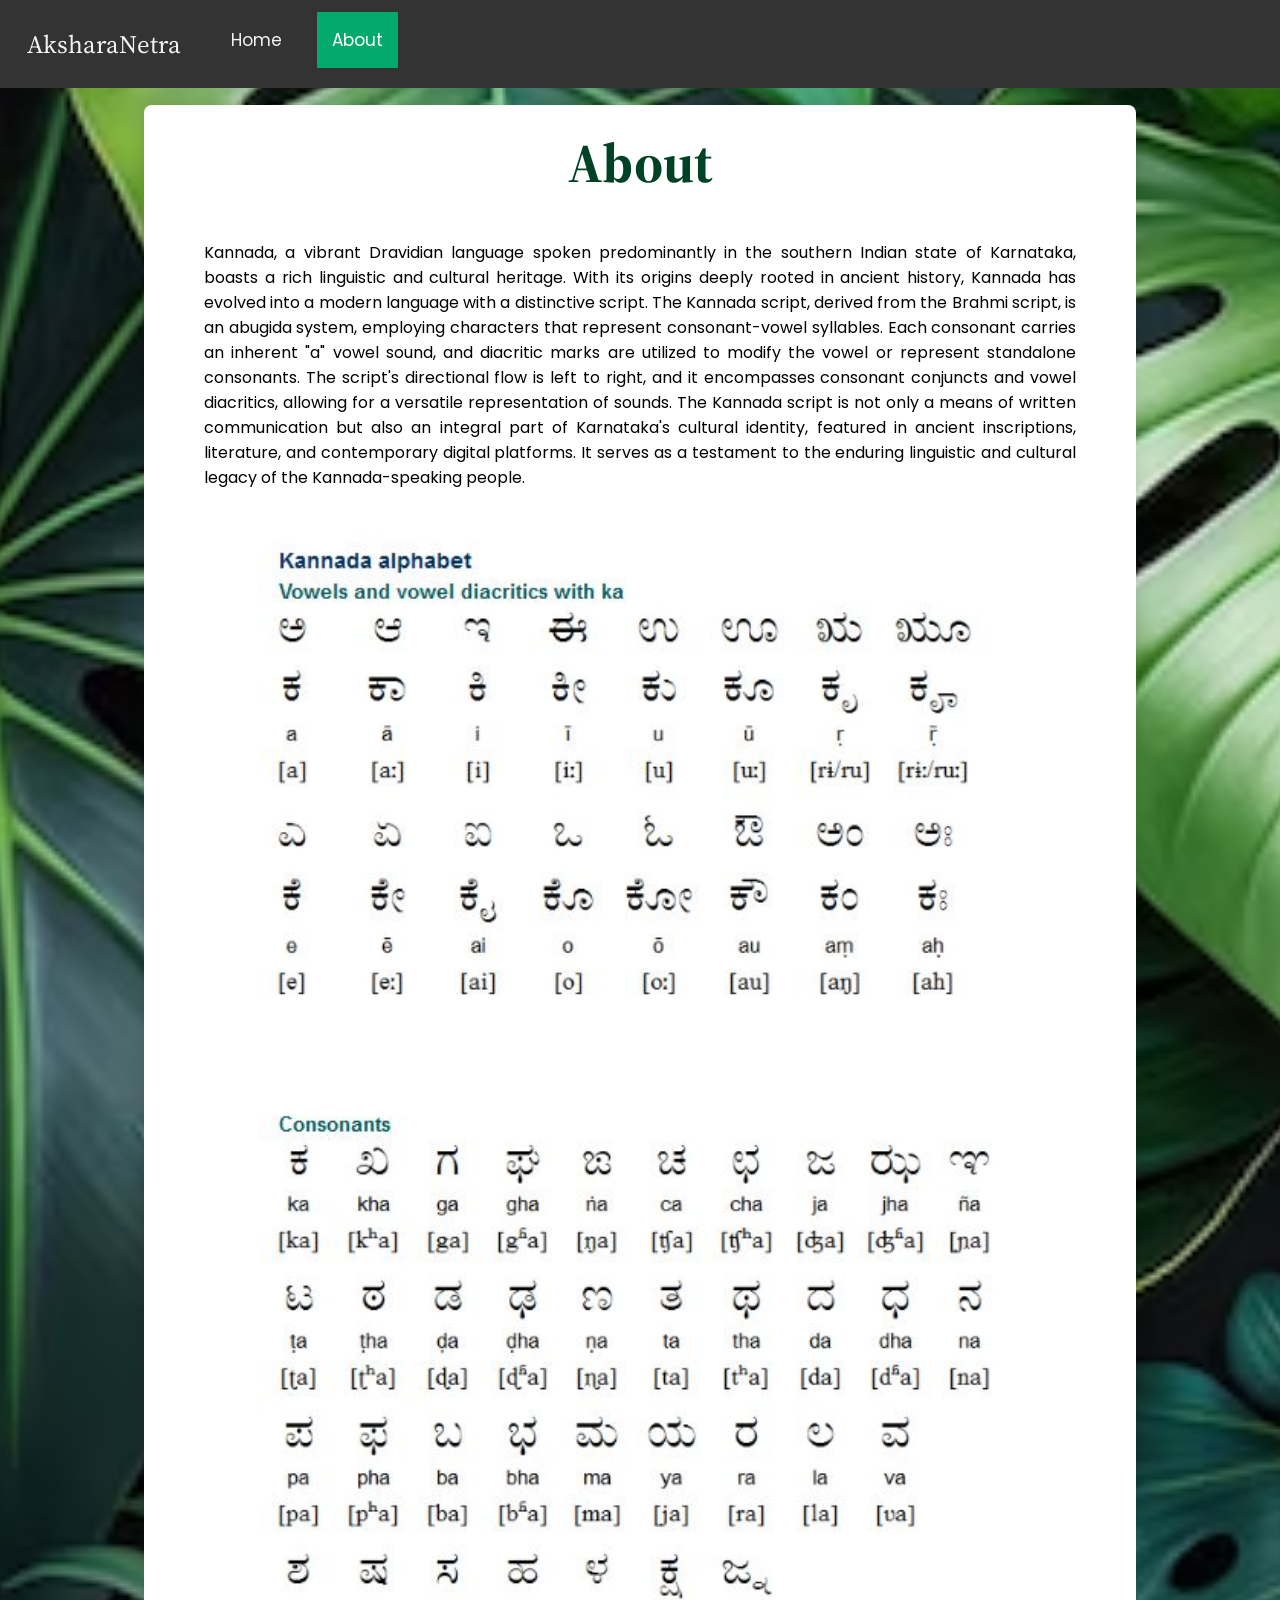
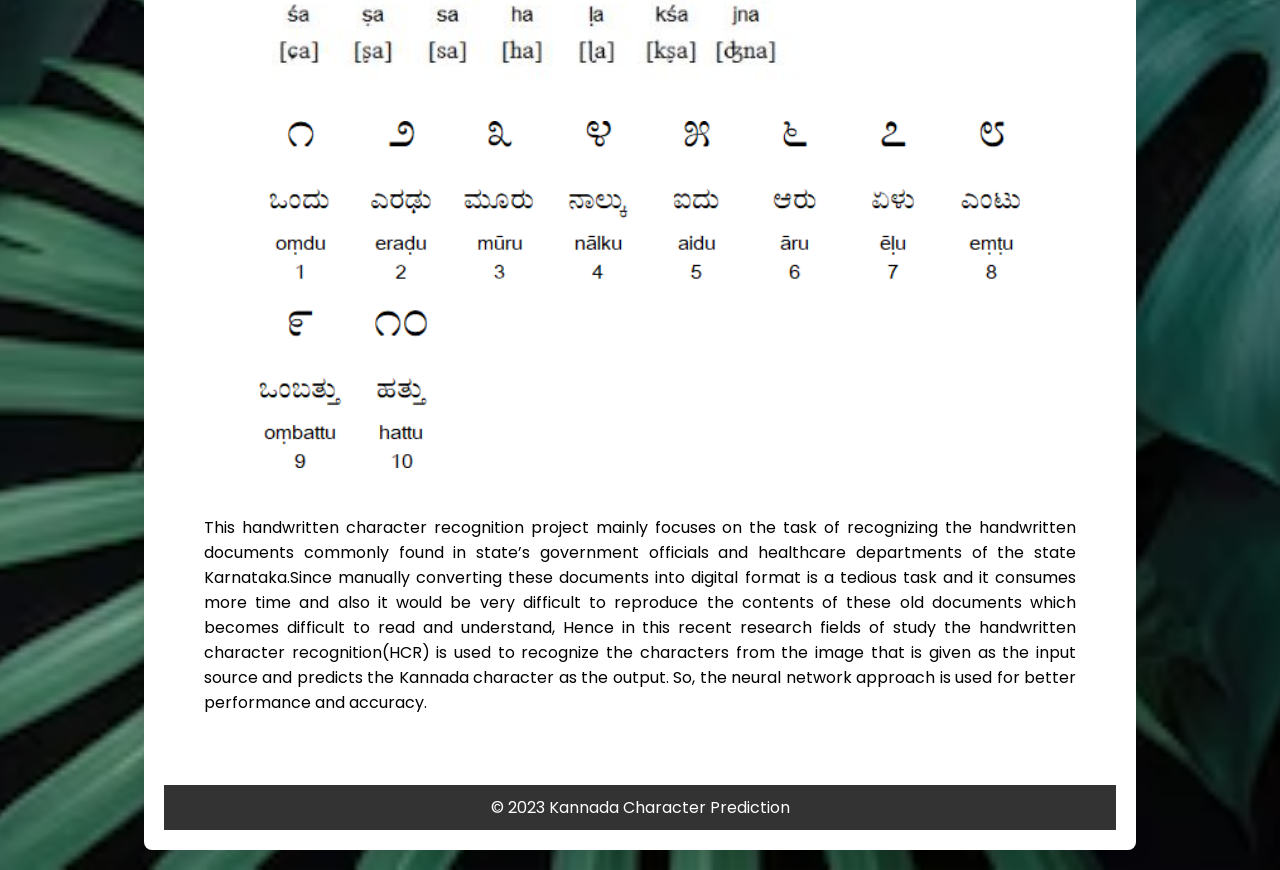
<file: about.html>
<!DOCTYPE html>
<html lang="en">

<head>
    <meta charset="UTF-8">
    <meta name="viewport" content="width=device-width, initial-scale=1.0">
    <link rel="stylesheet" href="style.css">
    <link rel="stylesheet" href="https://cdnjs.cloudflare.com/ajax/libs/font-awesome/5.15.3/css/all.min.css" />
    <link rel="preconnect" href="https://fonts.googleapis.com">
    <link rel="preconnect" href="https://fonts.gstatic.com" crossorigin>
    <link href="https://fonts.googleapis.com/css2?family=Source+Serif+4:ital,opsz,wght@1,8..60,600&display=swap"
        rel="stylesheet">
    <title>Kannada Character Prediction</title>
</head>

<body>
    <div class="topnav" id="myTopnav">
        <a href="#" id="logo" >
            AksharaNetra
        </a>
        <a href="index.html">Home</a>
        <a href="#about" class="active">About</a>
        <a href="javascript:void(0);" class="icon" onclick="myFunction()">
            <i class="fa fa-bars"></i>
        </a>
    </div>
    <div class="content-box">
        <h1>About</h1>
        <ul>Kannada, a vibrant Dravidian language spoken predominantly in the southern Indian state of Karnataka, boasts
            a rich linguistic and cultural heritage. With its origins deeply rooted in ancient history, Kannada has
            evolved into a modern language with a distinctive script. The Kannada script, derived from the Brahmi
            script, is an abugida system, employing characters that represent consonant-vowel syllables. Each consonant
            carries an inherent "a" vowel sound, and diacritic marks are utilized to modify the vowel or represent
            standalone consonants. The script's directional flow is left to right, and it encompasses consonant
            conjuncts and vowel diacritics, allowing for a versatile representation of sounds. The Kannada script is not
            only a means of written communication but also an integral part of Karnataka's cultural identity, featured
            in ancient inscriptions, literature, and contemporary digital platforms. It serves as a testament to the
            enduring linguistic and cultural legacy of the Kannada-speaking people.</ul>
        <img src="front_end\letters.jpg" alt="Kannada Letters" class="letters">
        <img src="front_end\numbers.gif" alt="Kannada Numbers" class="num">
        <ul>This handwritten character recognition project mainly focuses on the task of recognizing the handwritten
            documents commonly found in state’s government officials and healthcare departments of the state
            Karnataka.Since manually converting these documents into digital format is a tedious task and it consumes
            more time and also it would be very difficult to reproduce the contents of these old documents which becomes
            difficult to read and understand, Hence in this recent research fields of study the handwritten character
            recognition(HCR) is used to recognize the characters from the image that is given as the input source and
            predicts the Kannada character as the output. So, the neural network approach is used for better performance
            and accuracy. </ul>
        <footer>
            &copy; 2023 Kannada Character Prediction
        </footer>
    </div>
    <script>

        function myFunction() {
            var x = document.getElementById("myTopnav");
            if (x.className === "topnav") {
                x.className += " responsive";
            } else {
                x.className = "topnav";
            }
        }
    </script>
</body>

</html>
</file>
<file: style.css>
@import url("https://fonts.googleapis.com/css?family=Poppins:400,500,600,700&display=swap");

* {
    margin: 0;
    padding: 0;
    box-sizing: border-box;
    font-family: "Poppins", sans-serif;
}

body {
    font-family: "Arial", sans-serif;
    text-align: center;
    margin: 20px;
    background-color: #f4f4f4;
    background-image: url("front_end/back.avif");
    background-size: cover;
    background-position: center;
    background-repeat: no-repeat;
    display: flex;
    justify-content: center;
    align-items: center;
    min-height: 100vh;
}

.topnav {
    background-color: #333;
    align-items: center;
    padding: 2px;
    overflow: hidden;
    position: fixed;
    top: 0;
    left: 0;
    width: 100%;
}

#logo {
    display: flex;
    align-items: center;
    font-family: "Source Serif 4", serif;
    font-size: 25px;
}

.topnav a {
    float: left;
    display: block;
    color: #f2f2f2;
    text-align: center;
    margin: 10px;
    padding: 15px;
    text-decoration: none;
    font-size: 17px;
}

.topnav a:hover {
    background-color: #ddd;
    color: black;
}

.topnav a.active {
    background-color: #04aa6d;
    color: white;
}

.topnav .icon {
    display: none;
}

.content-box {
    background-color: #fff;
    padding: 20px;
    border-radius: 8px;
    box-shadow: 0 0 20px rgba(0, 0, 0, 0.1);
    width: 80%;
    max-width: 100%;
    margin-top: 85px;
}

.letters {
    width: 80%;
}

.num {
    margin-top: 30px;
    width: 80%;
}

ul {
    font-family: "Poppins", sans-serif;
    font-size: medium;
    margin: 20px;
    padding: 20px;
    text-align: justify;
}

h1 {
    margin-bottom: 20px;
    color: #004225;
    font-family: "Source Serif 4", serif;
    font-size: 55px;
}

label {
    display: block;
    margin-top: 15px;
    color: #555;
}

input[type="file"] {
    margin-top: 5px;
    padding: 8px;
    border: 1px solid #ccc;
    border-radius: 4px;
    background-color: #fff;
    color: #555;
    width: 80%;
    max-width: 400px;
}

button {
    margin-top: 10px;
    padding: 10px 20px;
    font-size: 16px;
    color: #fff;
    background-color: #007bff;
    border: none;
    border-radius: 4px;
    cursor: pointer;
    transition: background-color 0.3s;
}

button:hover {
    background-color: #0056b3;
}

#output,
#heading {
    margin-top: 20px;
    font-weight: bold;
    color: #333;
    font-size: 40px;
}

table {
    border-collapse: collapse;
    width: 80%;
    margin: 20px auto;
    box-shadow: 0 0 10px rgba(0, 0, 0, 0.1);
    background-color: #fff;
    border-radius: 8px;
    overflow: hidden;

}

th,
td {
    padding: 12px;
    text-align: center;
    border-bottom: 1px solid #ddd;
}

th {
    background-color: #4CAF50;
    color: white;
}

tr:hover {
    background-color: #f5f5f5;
}

#uploadedImage {
    display: block;
    margin: 20px auto;
    max-width: 100%;
    max-height: 750px;
    border: 1px solid #faf9f9;
    border-radius: 4px;
    box-shadow: 0 0 10px rgba(45, 45, 45, 0.1);
}

.or-text {
    margin: 10px 0;
    font-size: 20px;
    color: #777;
}

footer {
    margin-top: 50px;
    padding: 10px;
    background-color: #333;
    color: #fff;
}

@media screen and (max-width: 600px) {
    input[type="file"] {
        width: 100%;
        max-width: none;
    }

    .content-box {
        width: 95%;
    }

    .topnav a:not(:first-child) {
        display: none;
    }

    .topnav a.icon {
        float: right;
        display: block;
    }

    .topnav.responsive {
        position: fixed;
        top: 0;
        left: 0;
        width: 100%;
    }

    .topnav.responsive a.icon {
        position: absolute;
        right: 0;
        top: 0;
    }

    .topnav.responsive a {
        float: none;
        display: block;
        text-align: left;
    }

    h1 {
        font-size: 38px;
    }

    ul {
        margin: 10px;
        padding: 10px;
        font-size: 12px;
    }

    #output {
        font-size: 25px;
    }
}
</file>
